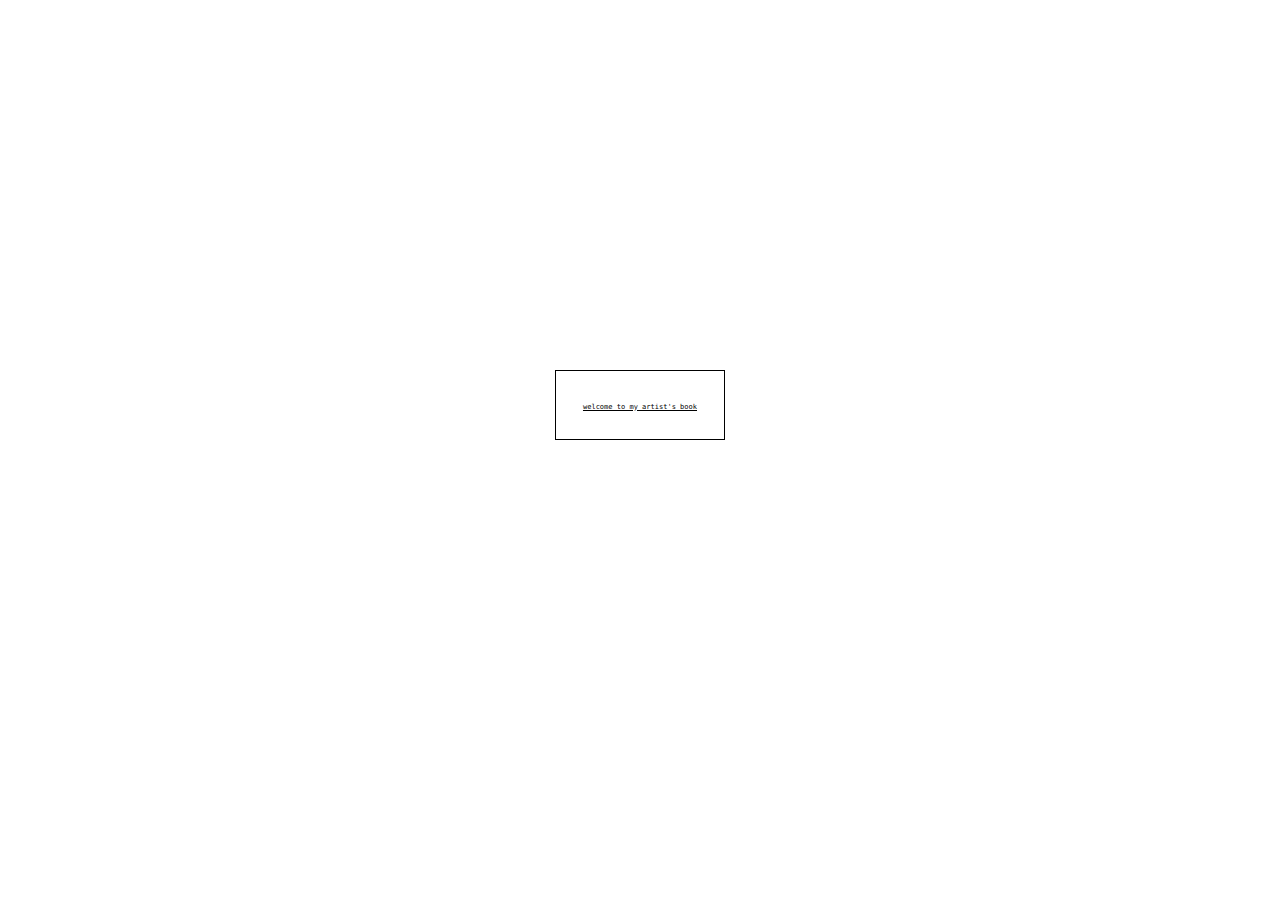
<file: index.html>
<!DOCTYPE html>
<html lang="en">
<head>
  <meta charset="UTF-8">
  <title>Artists Book</title>
  <link rel="stylesheet" href="css/stylesheet.css" media="screen" title="no title" charset="utf-8">
</head>

<body>
  <div class="title">
    <p class="title-page">
      <span class="hovereffect__caption__title">
        <a href="pages/01.html">welcome to my artist's book</a>
      </span>
    </p>
  </div>
</body>

</html>
</file>
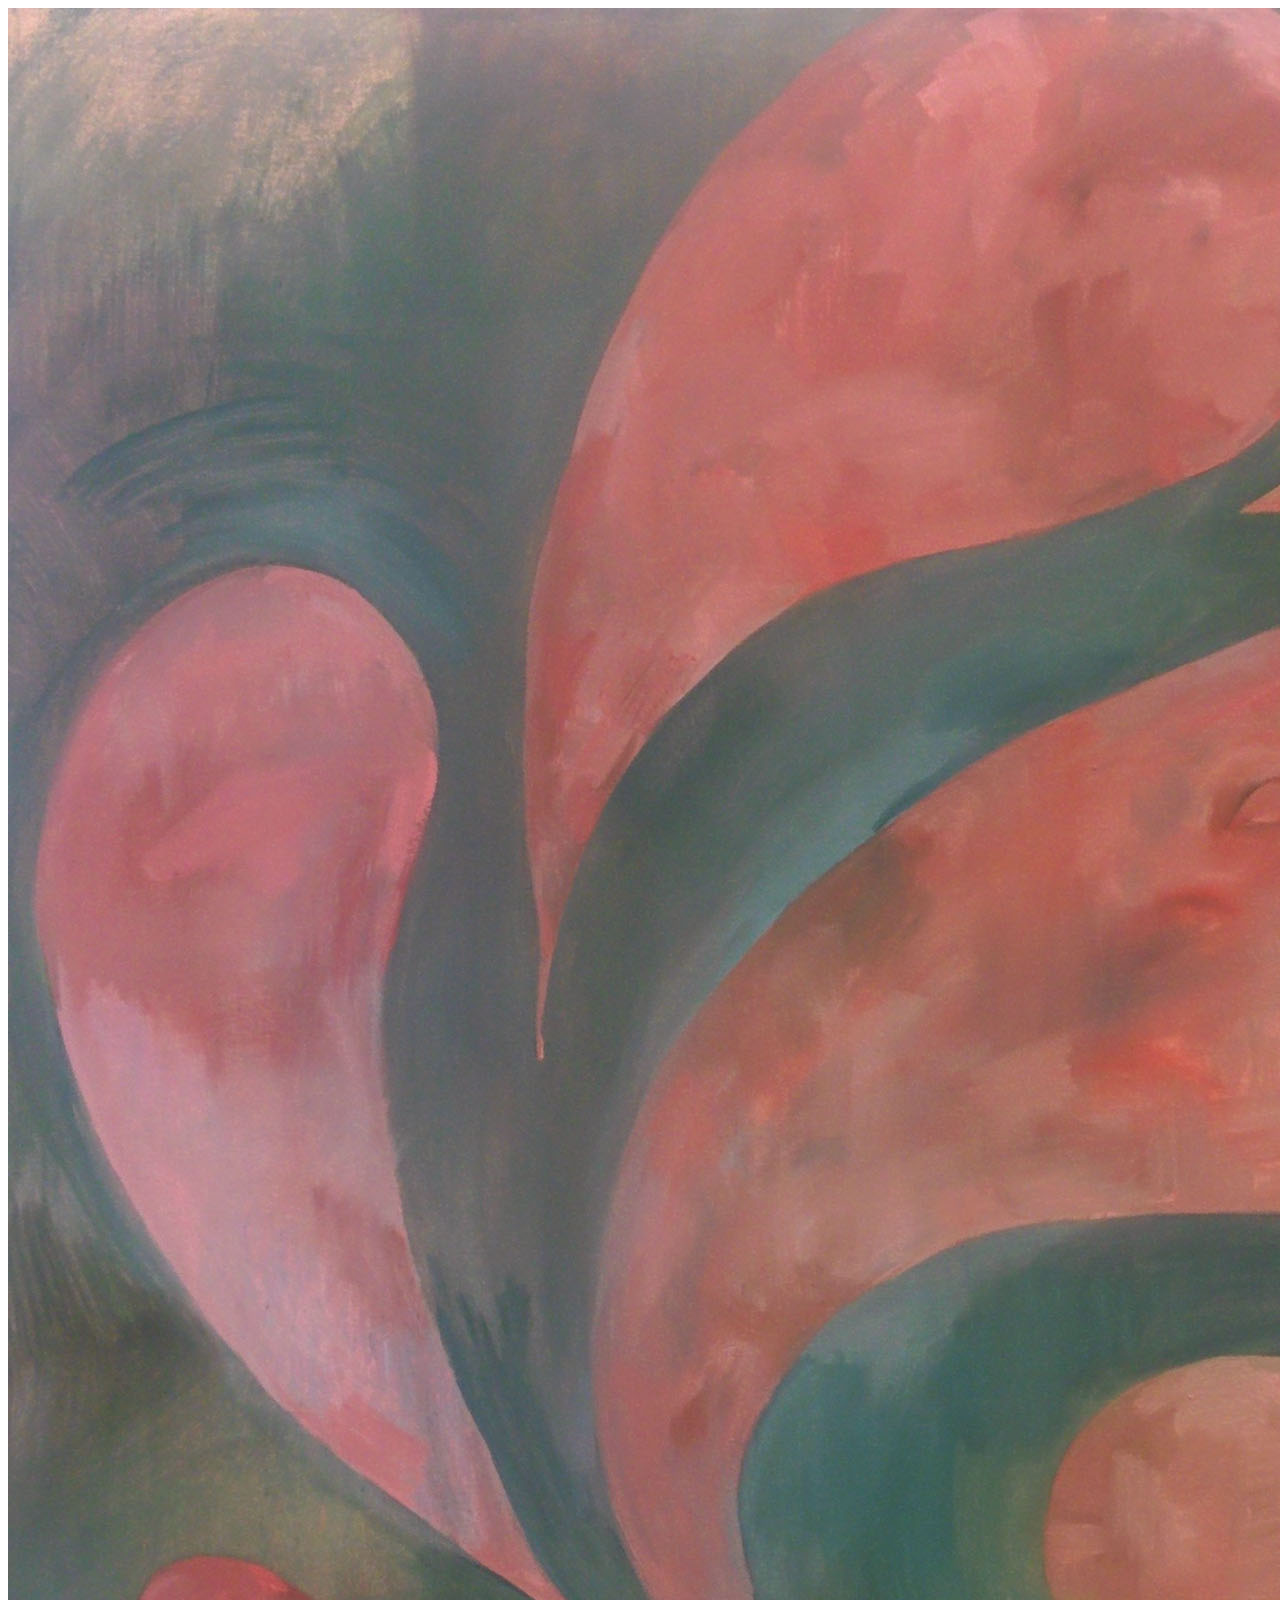
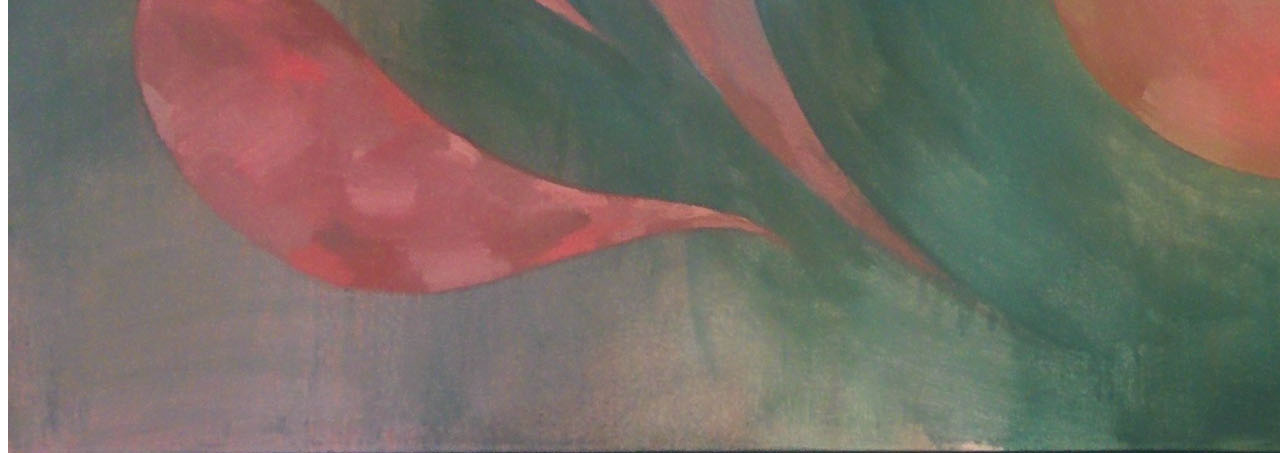
<file: pages/04.html>
<!DOCTYPE html>
<html lang="en">
  <head>
    <meta charset="UTF-8">
    <title>Document</title>
  </head>
  <body>
    <a href="/pages/05.html">
      <img src="/images/04.jpg" alt="Hello,">
    </a>
  </body>
</html>
</file>
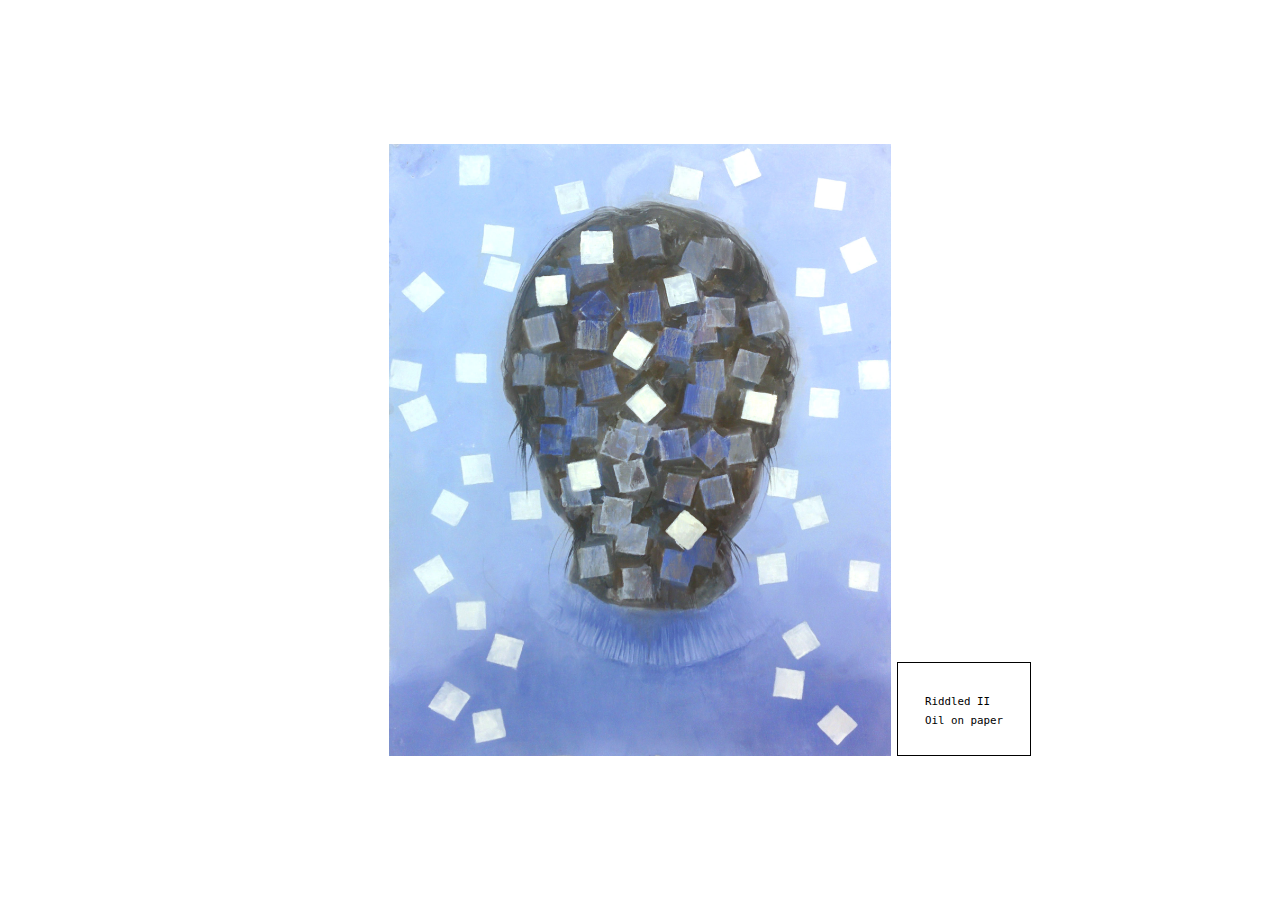
<file: pages/05.html>
<!-- <!DOCTYPE html>
<html lang="en">
  <head>
    <meta charset="UTF-8">
    <title>Document</title>
  </head>
  <body>
    <a href="/pages/06.html">
      <img src="/images/05.jpg" alt="Hello,">
    </a>
  </body>
</html> -->
<!DOCTYPE html>
<html lang="en">
  <head>
    <meta charset="UTF-8">
    <title>Document</title>
    <link rel="stylesheet" href="/css/stylesheet.css" media="screen" title="no title" charset="utf-8">
  </head>
  <body>
    <div class="wrapper">
      <div class="hovereffect hovereffect-5">
        <a href="/pages/06.html">
          <div class="hovereffect__media hovereffect__media--animated hovereffect__media--bg_5--animated"></div>
          <div class="hovereffect__media hovereffect__media--overlay hovereffect__media--bg_5"></div>
        </a>
        <p class="hovereffect__caption">
          <span class="hovereffect__caption__title">Riddled II</span></br>
          <span class="hovereffect__caption__media">Oil on paper</span>
        </p>
      </div>
    </div>
  </body>
</html>
</file>
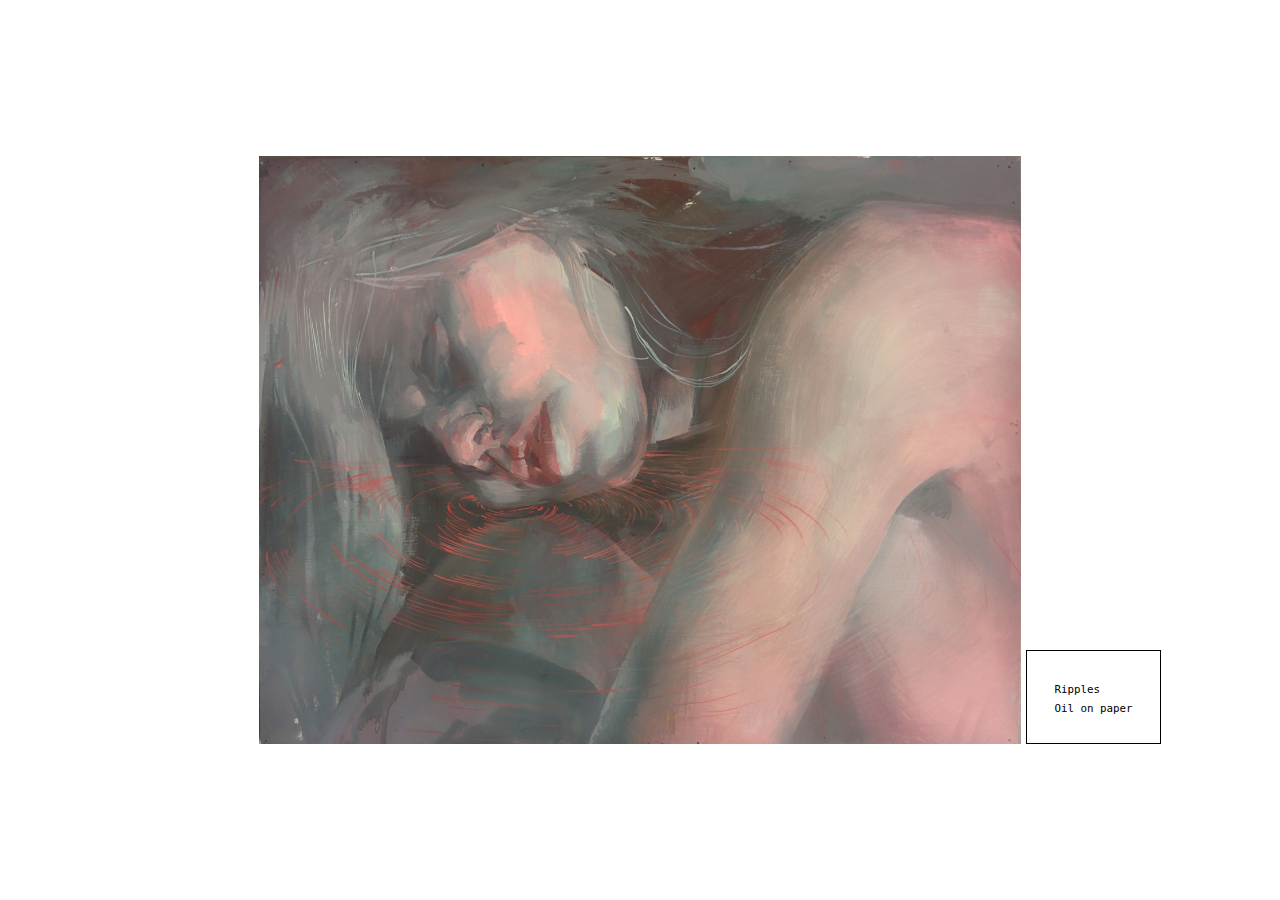
<file: pages/06.html>
<!-- <!DOCTYPE html>
<html lang="en">
  <head>
    <meta charset="UTF-8">
    <title>Document</title>
  </head>
  <body>
    <a href="/pages/07.html">
      <img src="/images/06.jpg" alt="Hello,">
    </a>
  </body>
</html> -->
<!DOCTYPE html>
<html lang="en">
  <head>
    <meta charset="UTF-8">
    <title>Document</title>
    <link rel="stylesheet" href="/css/stylesheet.css" media="screen" title="no title" charset="utf-8">
  </head>
  <body>
    <div class="wrapper">
      <div class="hovereffect hovereffect-6">
        <a href="/pages/07.html">
          <div class="hovereffect__media hovereffect__media--animated hovereffect__media--bg_6--animated"></div>
          <div class="hovereffect__media hovereffect__media--overlay hovereffect__media--bg_6"></div>
        </a>
        <p class="hovereffect__caption">
          <span class="hovereffect__caption__title">Ripples</span></br>
          <span class="hovereffect__caption__media">Oil on paper</span>
        </p>
      </div>
    </div>
  </body>
</html>
</file>
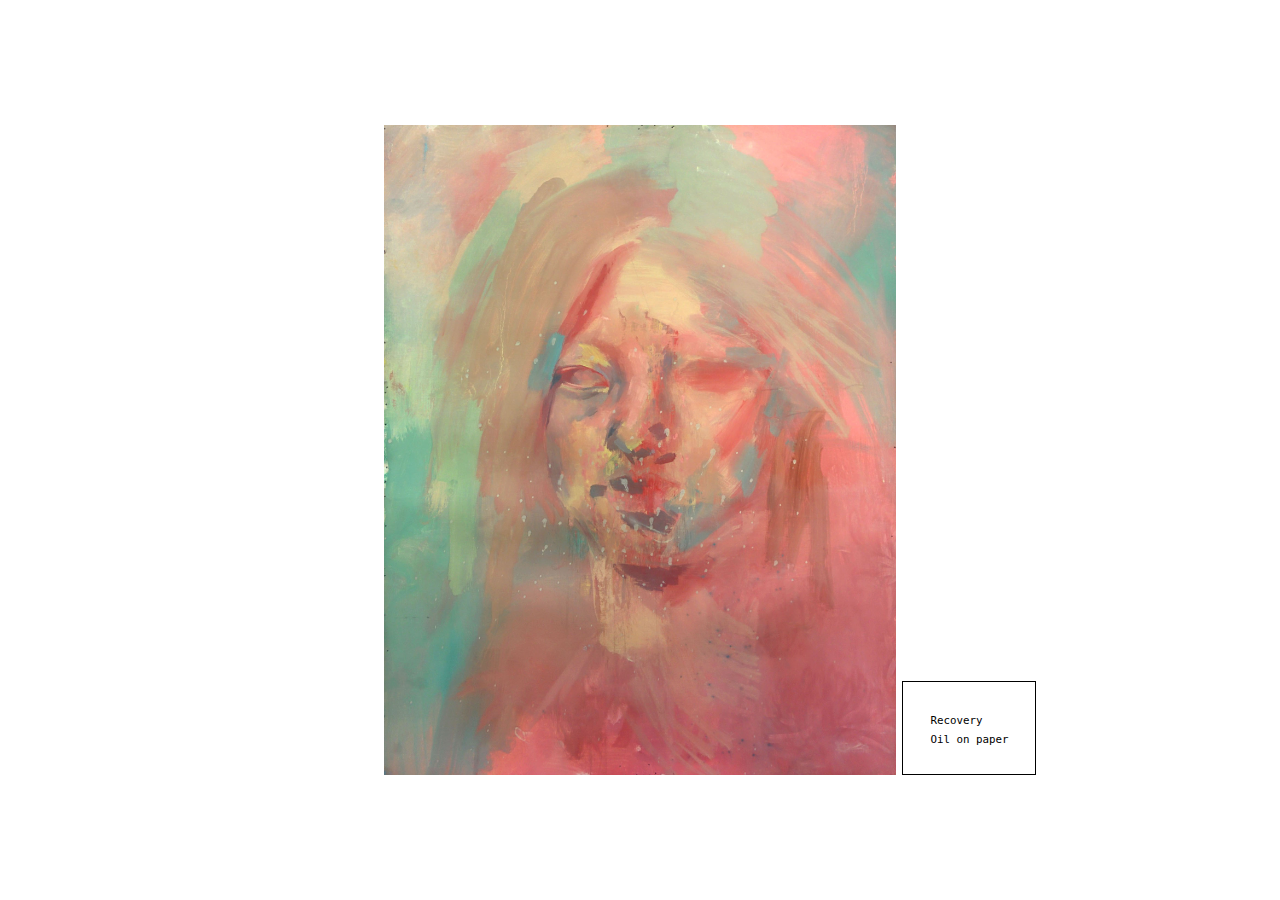
<file: pages/07.html>
<!-- <!DOCTYPE html>
<html lang="en">
  <head>
    <meta charset="UTF-8">
    <title>Document</title>
  </head>
  <body>
    <a href="/pages/08.html">
      <img src="/images/07.jpg" alt="Hello,">
    </a>
  </body>
</html> -->
<!DOCTYPE html>
<html lang="en">
  <head>
    <meta charset="UTF-8">
    <title>Document</title>
    <link rel="stylesheet" href="/css/stylesheet.css" media="screen" title="no title" charset="utf-8">
  </head>
  <body>
    <div class="wrapper">
      <div class="hovereffect hovereffect-7">
        <a href="/pages/08.html">
          <div class="hovereffect__media hovereffect__media--animated hovereffect__media--bg_7--animated"></div>
          <div class="hovereffect__media hovereffect__media--overlay hovereffect__media--bg_7"></div>
        </a>
        <p class="hovereffect__caption">
          <span class="hovereffect__caption__title">Recovery</span></br>
          <span class="hovereffect__caption__media">Oil on paper</span>
        </p>
      </div>
    </div>
  </body>
</html>
</file>
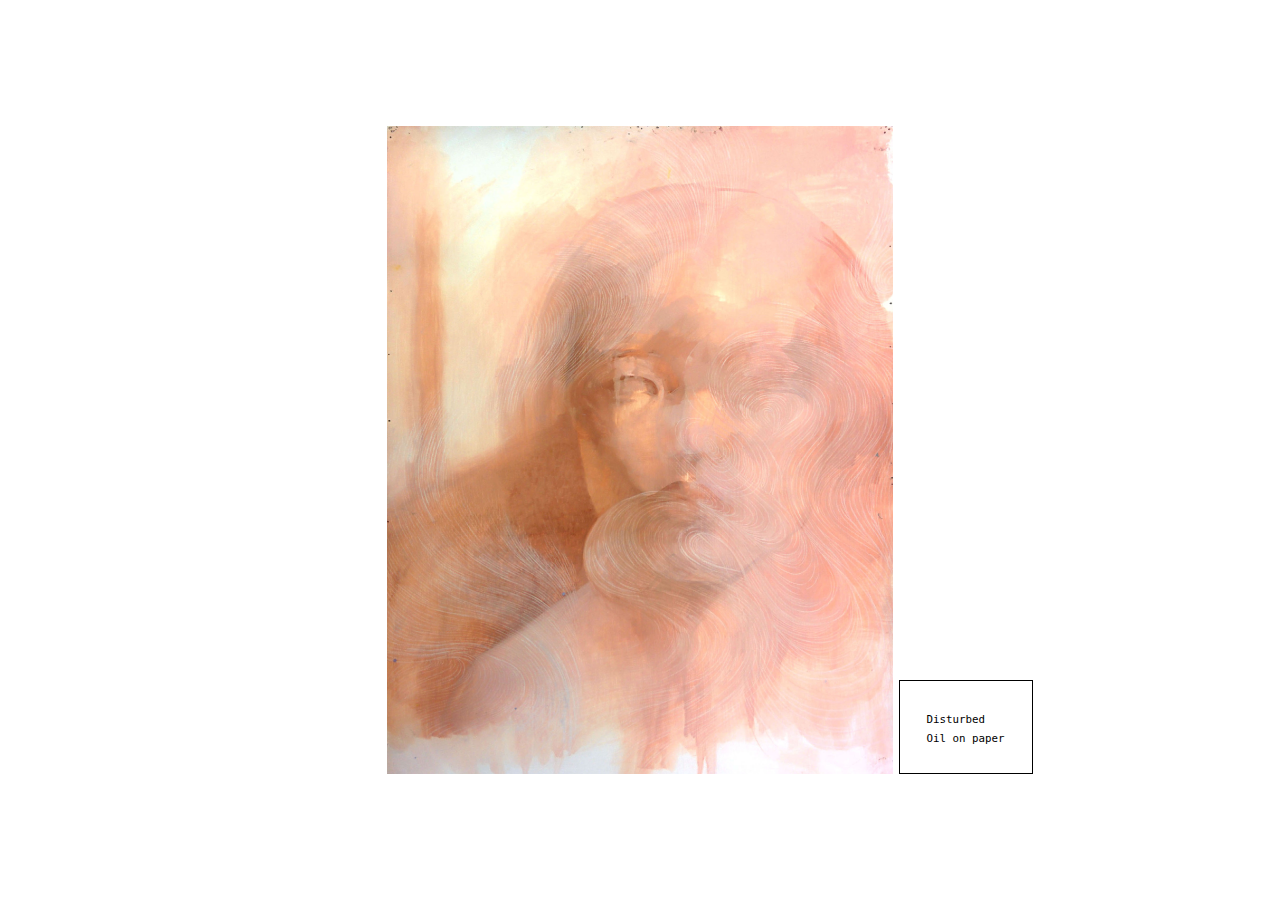
<file: pages/08.html>
<!-- <!DOCTYPE html>
<html lang="en">
  <head>
    <meta charset="UTF-8">
    <title>Document</title>
  </head>
  <body>
    <a href="/pages/09.html">
      <img src="/images/08.jpg" alt="Hello,">
    </a>
  </body>
</html> -->
<!DOCTYPE html>
<html lang="en">
  <head>
    <meta charset="UTF-8">
    <title>Document</title>
    <link rel="stylesheet" href="/css/stylesheet.css" media="screen" title="no title" charset="utf-8">
  </head>
  <body>
    <div class="wrapper">
      <div class="hovereffect hovereffect-8">
        <a href="/pages/09.html">
          <div class="hovereffect__media hovereffect__media--animated hovereffect__media--bg_8--animated"></div>
          <div class="hovereffect__media hovereffect__media--overlay hovereffect__media--bg_8"></div>
        </a>
        <p class="hovereffect__caption">
          <span class="hovereffect__caption__title">Disturbed</span></br>
          <span class="hovereffect__caption__media">Oil on paper</span>
        </p>
      </div>
    </div>
  </body>
</html>
</file>
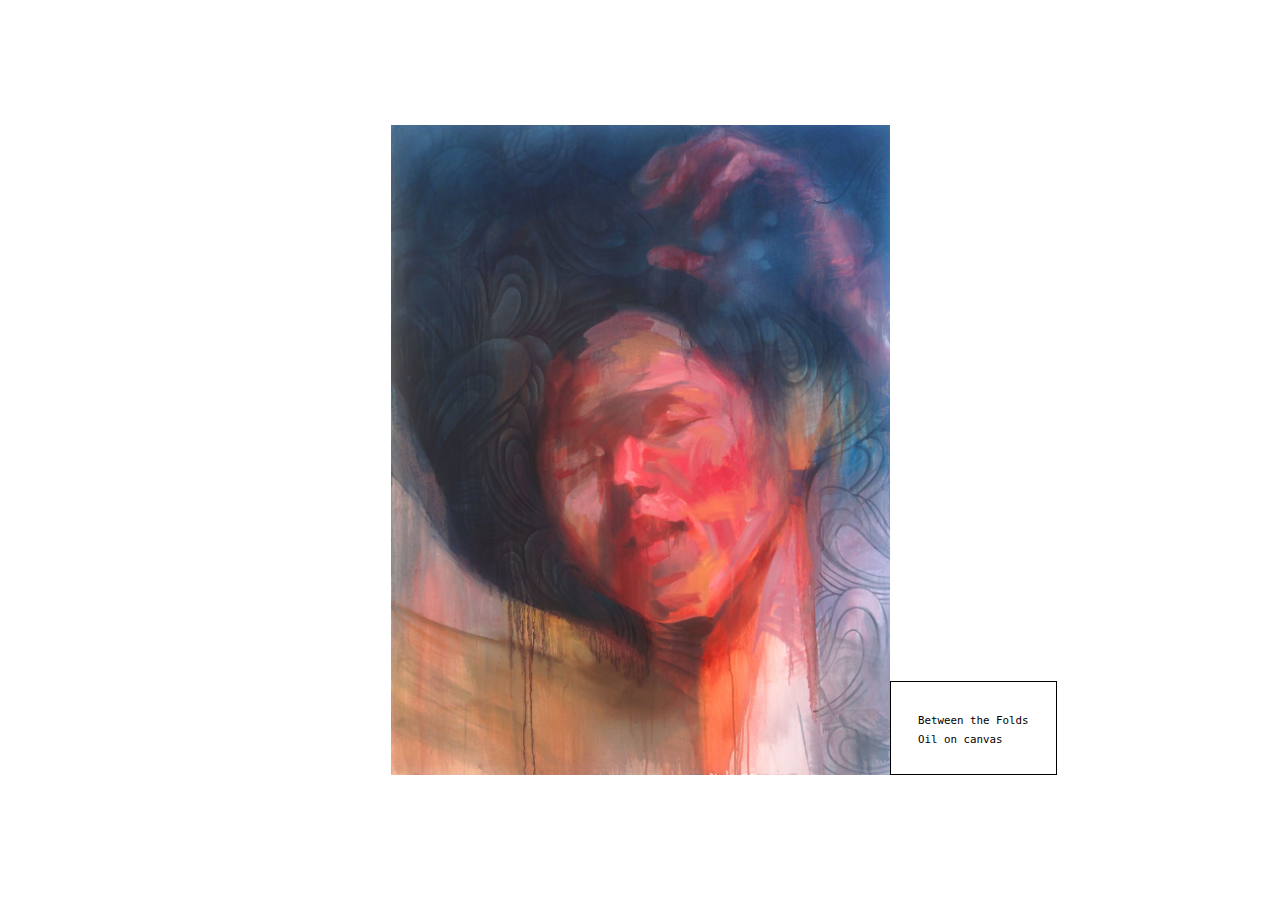
<file: pages/09.html>
<!-- <!DOCTYPE html>
<html lang="en">
  <head>
    <meta charset="UTF-8">
    <title>Document</title>
  </head>
  <body>
    <a href="/pages/10.html">
      <img src="/images/09.jpg" alt="Hello,">
    </a>
  </body>
</html> -->
<!DOCTYPE html>
<html lang="en">
  <head>
    <meta charset="UTF-8">
    <title>Document</title>
    <link rel="stylesheet" href="/css/stylesheet.css" media="screen" title="no title" charset="utf-8">
  </head>
  <body>
    <div class="wrapper">
      <div class="hovereffect hovereffect-9">
        <a href="/pages/10.html">
          <div class="hovereffect__media hovereffect__media--animated hovereffect__media--bg_9--animated"></div>
          <div class="hovereffect__media hovereffect__media--overlay hovereffect__media--bg_9"></div>
        </a>
        <p class="hovereffect__caption-9">
          <span class="hovereffect__caption__title">Between the Folds</span></br>
          <span class="hovereffect__caption__media">Oil on canvas</span>
        </p>
      </div>
    </div>
  </body>
</html>
</file>
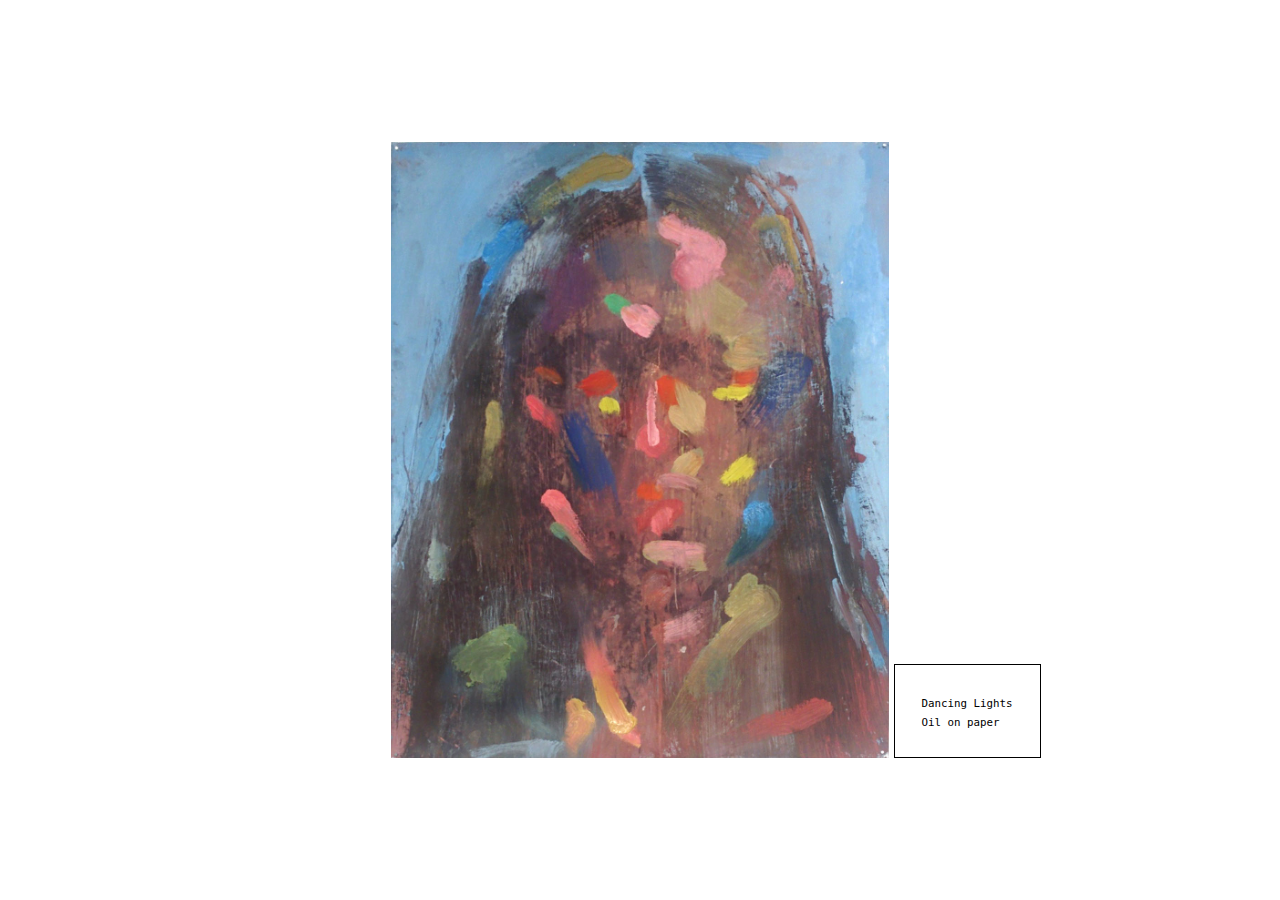
<file: pages/10.html>
<!-- <!DOCTYPE html>
<html lang="en">
  <head>
    <meta charset="UTF-8">
    <title>Document</title>
  </head>
  <body>
    <a href="/pages/11.html">
      <img src="/images/10.jpg" alt="Hello,">
    </a>
  </body>
</html> -->
<!DOCTYPE html>
<html lang="en">
  <head>
    <meta charset="UTF-8">
    <title>Document</title>
    <link rel="stylesheet" href="/css/stylesheet.css" media="screen" title="no title" charset="utf-8">
  </head>
  <body>
    <div class="wrapper">
      <div class="hovereffect hovereffect-10">
        <a href="/pages/11.html">
          <div class="hovereffect__media hovereffect__media--animated hovereffect__media--bg_10--animated"></div>
          <div class="hovereffect__media hovereffect__media--overlay hovereffect__media--bg_10"></div>
        </a>
        <p class="hovereffect__caption-10">
          <span class="hovereffect__caption__title">Dancing Lights</span></br>
          <span class="hovereffect__caption__media">Oil on paper</span>
        </p>
      </div>
    </div>
  </body>
</html>
</file>
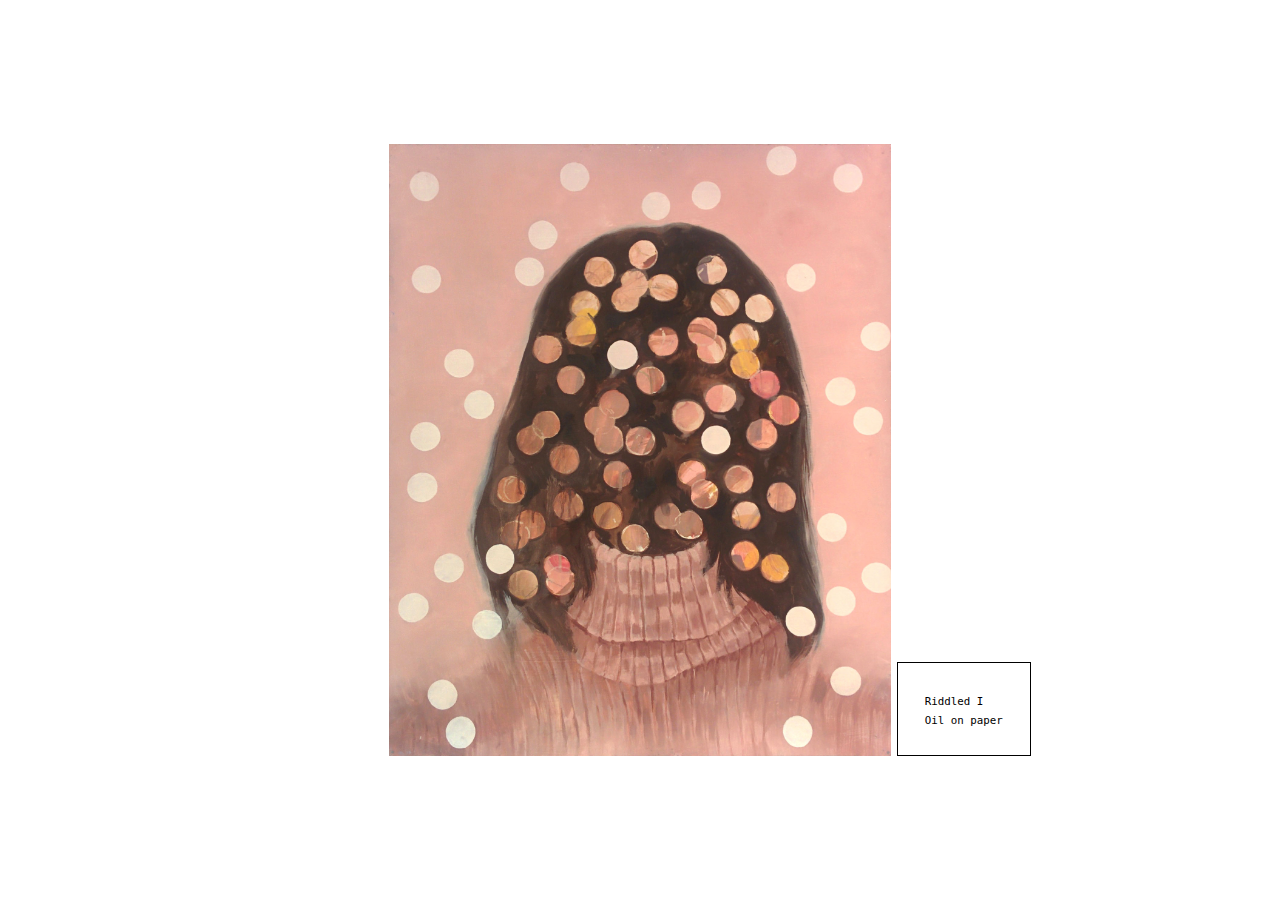
<file: pages/11.html>
<!-- <!DOCTYPE html>
<html lang="en">
  <head>
    <meta charset="UTF-8">
    <title>Document</title>
  </head>
  <body>
    <a href="/index.html">
      <img src="/images/11.jpg" alt="Hello,">
    </a>
  </body>
</html> -->
<!DOCTYPE html>
<html lang="en">
  <head>
    <meta charset="UTF-8">
    <title>Document</title>
    <link rel="stylesheet" href="/css/stylesheet.css" media="screen" title="no title" charset="utf-8">
  </head>
  <body>
    <div class="wrapper">
      <div class="hovereffect hovereffect-11">
        <a href="/index.html">
          <div class="hovereffect__media hovereffect__media--animated hovereffect__media--bg_11--animated"></div>
          <div class="hovereffect__media hovereffect__media--overlay hovereffect__media--bg_11"></div>
        </a>
        <p class="hovereffect__caption">
          <span class="hovereffect__caption__title">Riddled I</span></br>
          <span class="hovereffect__caption__media">Oil on paper</span>
        </p>
      </div>
    </div>
  </body>
</html>
</file>
<file: css/stylesheet.css>
* {
  padding: 0;
  margin: 0;
  box-sizing: border-box;
  transition: all 150ms;
  font-size: 65%;
}

.title {
  display: flex;
  align-items: center;
  justify-content: center;
  height: 90vh;
  width: 100vw;
}

.title-page {
  display: flex;
  align-self: center;
  background: white;
  color: black;
  font-family: monospace;
  padding: 2.6rem;
  font-size: 1.6rem;
  border: 1px solid black;
}

.title-page a {
  color: black;
}

.hovereffect {
  position: relative;
}

.hovereffect-1 {
  width: calc(2515px / 3.5);
  height: calc(2041px / 3.5);
}

.hovereffect-2 {
  width: calc(1927px / 4);
  height: calc(2620px / 4);
}

.hovereffect-3 {
  width: calc(1995px / 4);
  height: calc(2690px / 4);
}

.hovereffect-5 {
  width: calc(1897px / 3.78);
  height: calc(2313px / 3.78);
}

.hovereffect-6 {
  width: calc(2664px / 3.5);
  height: calc(2060px / 3.5);
}

.hovereffect-7 {
  width: calc(1872px / 3.65);
  height: calc(2376px / 3.65);
}

.hovereffect-8 {
  width: calc(1920px / 3.8);
  height: calc(2460px / 3.8);
}

.hovereffect-9 {
  width: calc(2021px / 4.05);
  height: calc(2636px / 4.05);
}

.hovereffect-10 {
  width: calc(1094px / 2.2);
  height: calc(1355px / 2.2);
}

.hovereffect-11 {
  width: calc(1655px / 3.3);
  height: calc(2021px / 3.3);
}

.hovereffect__media {
  top: 0;
  left: 0;
  position: absolute;
  /*border: 4px dashed blue;*/
}

.hovereffect__caption {
  background: white;
  color: black;
  font-family: monospace;
  position: absolute;
  bottom: 0px;
  right: -140px;
  padding: 2.6rem;
  font-size: 1.6rem;
  border: 1px solid black;
}

.hovereffect__caption-9 {
  background: white;
  color: black;
  font-family: monospace;
  position: absolute;
  bottom: 0px;
  right: -167px;
  padding: 2.6rem;
  font-size: 1.6rem;
  border: 1px solid black;
}

.hovereffect__caption-10 {
  background: white;
  color: black;
  font-family: monospace;
  position: absolute;
  bottom: 0px;
  right: -152px;
  padding: 2.6rem;
  font-size: 1.6rem;
  border: 1px solid black;
}

.hovereffect__media--overlay:hover {
  opacity: 0;
}

.hovereffect__media--bg_1 {
  background: url(/images/01.jpg) no-repeat center top;
  -webkit-background-size: cover;
  -moz-background-size: cover;
  -o-background-size: cover;
  background-size: cover;
  width: 100%;
  height: 100%;
}

.hovereffect__media--bg_1--animated {
  background: url(/images/01-posterized.gif) no-repeat center top;
  -webkit-background-size: cover;
  -moz-background-size: cover;
  -o-background-size: cover;
  background-size: cover;
  width: 100%;
  height: 100%;
}

.hovereffect__media--bg_2 {
  background: url(/images/02.jpg) no-repeat center top;
  -webkit-background-size: cover;
  -moz-background-size: cover;
  -o-background-size: cover;
  background-size: cover;
  width: 100%;
  height: 100%;
}

.hovereffect__media--bg_2--animated {
  background: url(/images/02-blur.gif) no-repeat center top;
  -webkit-background-size: cover;
  -moz-background-size: cover;
  -o-background-size: cover;
  background-size: cover;
  width: 100%;
  height: 100%;
}

.hovereffect__media--bg_3 {
  background: url(/images/03.jpg) no-repeat center top;
  -webkit-background-size: cover;
  -moz-background-size: cover;
  -o-background-size: cover;
  background-size: cover;
  width: 100%;
  height: 100%;
}

.hovereffect__media--bg_3--animated {
  background: url(/images/03-inverse.gif) no-repeat center top;
  -webkit-background-size: cover;
  -moz-background-size: cover;
  -o-background-size: cover;
  background-size: cover;
  width: 100%;
  height: 100%;
}

.hovereffect__media--bg_5 {
  background: url(/images/05.jpg) no-repeat center top;
  -webkit-background-size: cover;
  -moz-background-size: cover;
  -o-background-size: cover;
  background-size: cover;
  width: 100%;
  height: 100%;
}

.hovereffect__media--bg_5--animated {
  background: url(/images/05.jpg) no-repeat center top;
  -webkit-background-size: cover;
  -moz-background-size: cover;
  -o-background-size: cover;
  background-size: cover;
  width: 100%;
  height: 100%;
}

.hovereffect__media--bg_6 {
  background: url(/images/06.jpg) no-repeat center top;
  -webkit-background-size: cover;
  -moz-background-size: cover;
  -o-background-size: cover;
  background-size: cover;
  width: 100%;
  height: 100%;
}

.hovereffect__media--bg_6--animated {
  background: url(/images/06.jpg) no-repeat center top;
  -webkit-background-size: cover;
  -moz-background-size: cover;
  -o-background-size: cover;
  background-size: cover;
  width: 100%;
  height: 100%;
}

.hovereffect__media--bg_7 {
  background: url(/images/07.jpg) no-repeat center top;
  -webkit-background-size: cover;
  -moz-background-size: cover;
  -o-background-size: cover;
  background-size: cover;
  width: 100%;
  height: 100%;
}

.hovereffect__media--bg_7--animated {
  background: url(/images/07.jpg) no-repeat center top;
  -webkit-background-size: cover;
  -moz-background-size: cover;
  -o-background-size: cover;
  background-size: cover;
  width: 100%;
  height: 100%;
}

.hovereffect__media--bg_8 {
  background: url(/images/08.jpg) no-repeat center top;
  -webkit-background-size: cover;
  -moz-background-size: cover;
  -o-background-size: cover;
  background-size: cover;
  width: 100%;
  height: 100%;
}

.hovereffect__media--bg_8--animated {
  background: url(/images/08.jpg) no-repeat center top;
  -webkit-background-size: cover;
  -moz-background-size: cover;
  -o-background-size: cover;
  background-size: cover;
  width: 100%;
  height: 100%;
}

.hovereffect__media--bg_9 {
  background: url(/images/09.jpg) no-repeat center top;
  -webkit-background-size: cover;
  -moz-background-size: cover;
  -o-background-size: cover;
  background-size: cover;
  width: 100%;
  height: 100%;
}

.hovereffect__media--bg_9--animated {
  background: url(/images/09.jpg) no-repeat center top;
  -webkit-background-size: cover;
  -moz-background-size: cover;
  -o-background-size: cover;
  background-size: cover;
  width: 100%;
  height: 100%;
}

.hovereffect__media--bg_10 {
  background: url(/images/10.jpg) no-repeat center top;
  -webkit-background-size: cover;
  -moz-background-size: cover;
  -o-background-size: cover;
  background-size: cover;
  width: 100%;
  height: 100%;
}

.hovereffect__media--bg_10--animated {
  background: url(/images/10.jpg) no-repeat center top;
  -webkit-background-size: cover;
  -moz-background-size: cover;
  -o-background-size: cover;
  background-size: cover;
  width: 100%;
  height: 100%;
}

.hovereffect__media--bg_11 {
  background: url(/images/11.jpg) no-repeat center top;
  -webkit-background-size: cover;
  -moz-background-size: cover;
  -o-background-size: cover;
  background-size: cover;
  width: 100%;
  height: 100%;
}

.hovereffect__media--bg_11--animated {
  background: url(/images/11.jpg) no-repeat center top;
  -webkit-background-size: cover;
  -moz-background-size: cover;
  -o-background-size: cover;
  background-size: cover;
  width: 100%;
  height: 100%;
}

.wrapper {
  height: 100vh;
  width: 100vw;
  display: flex;
  justify-content: center;
  align-items: center;
  /*background: url(https://wallpapers.wallhaven.cc/wallpapers/full/wallhaven-239327.jpg) no-repeat center bottom;*/
}
</file>
